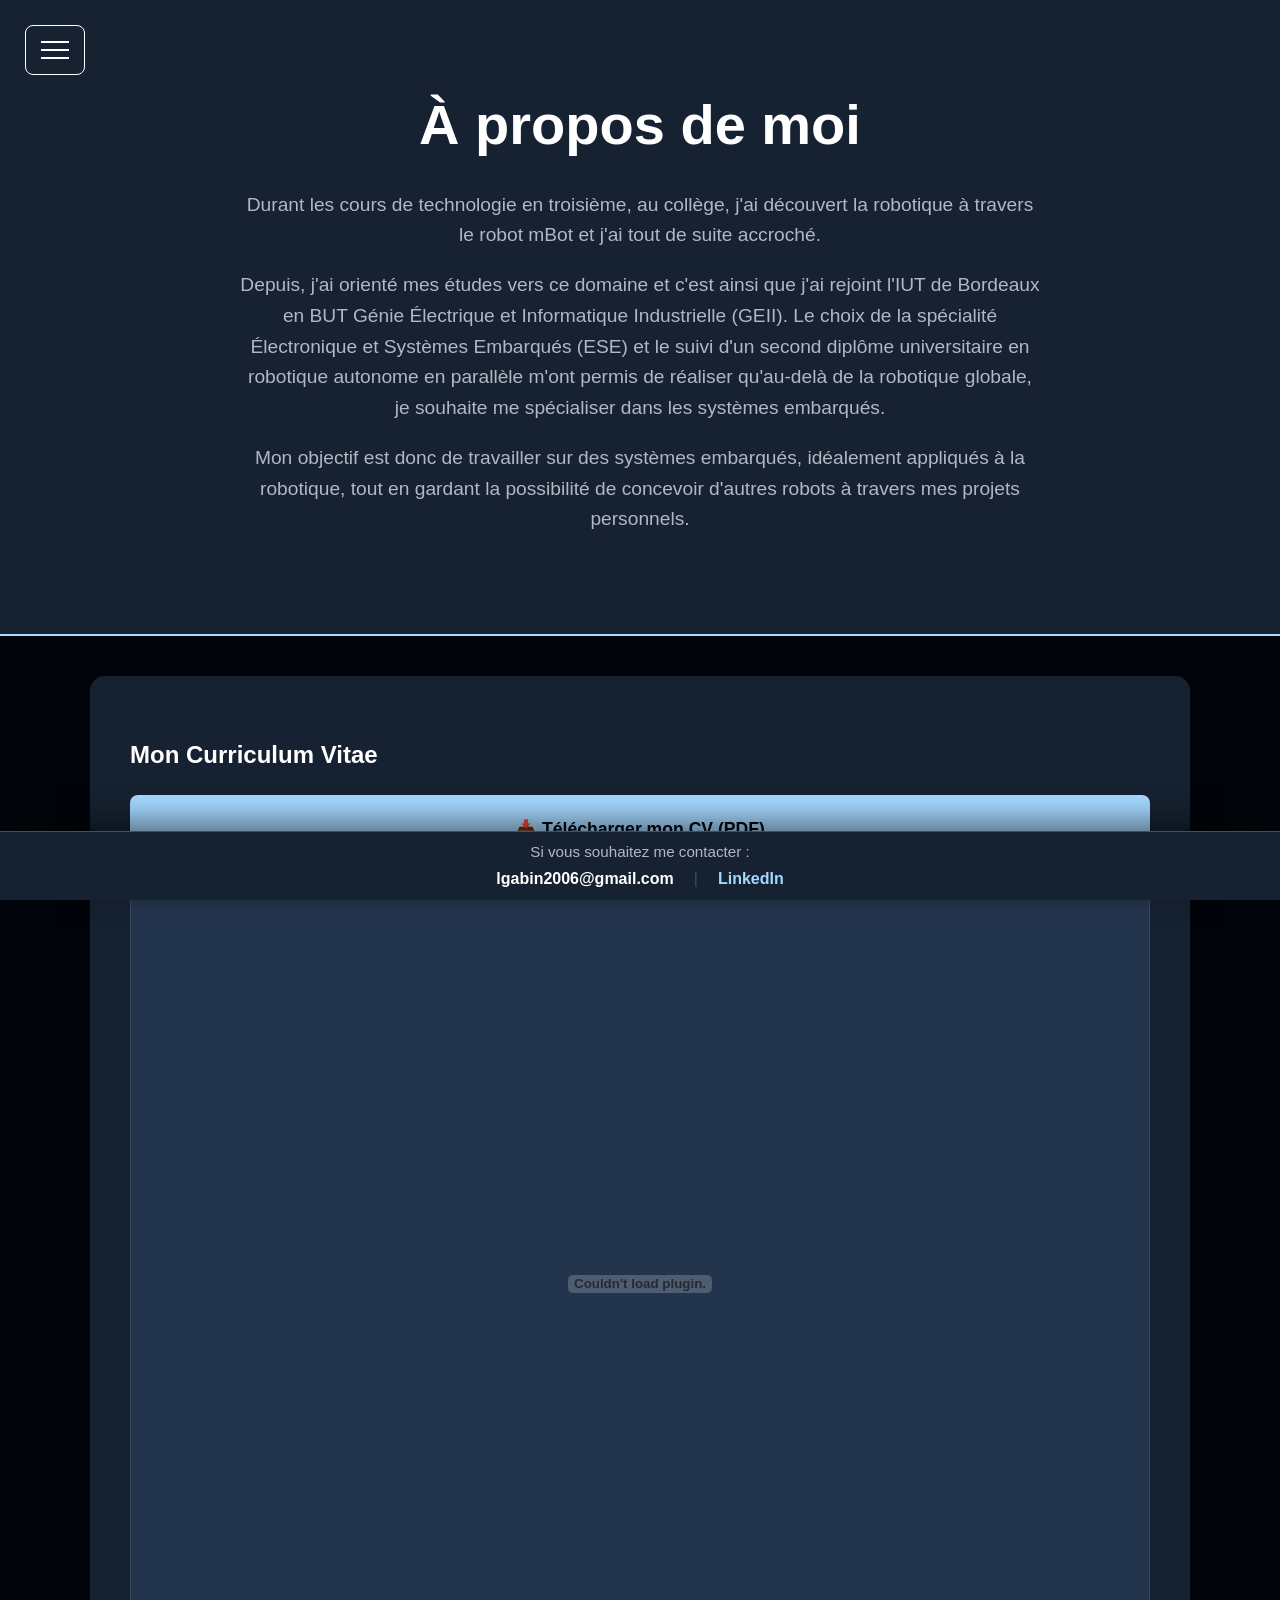
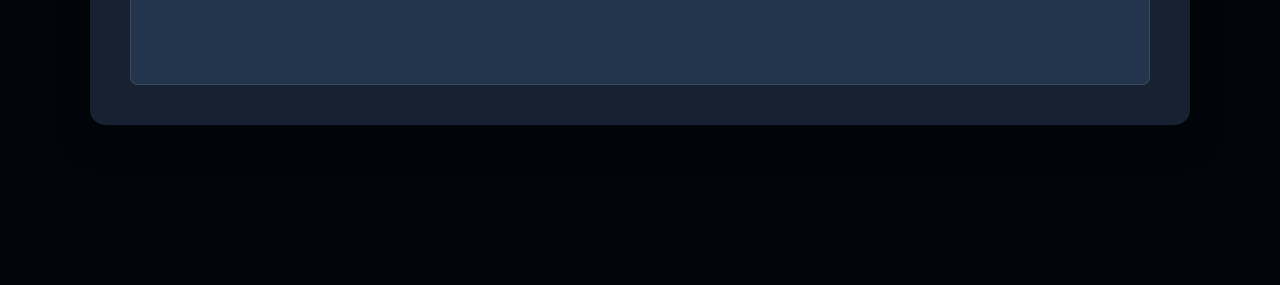
<file: about.html>
<!DOCTYPE html>
<html lang="fr">
<head>
    <meta charset="UTF-8">
    <meta name="viewport" content="width=device-width, initial-scale=1.0">
    <title>À propos | Gabin Leroy</title>
    <link rel="stylesheet" href="style.css">
</head>
<body>

    <div id="hamburger" class="hamburger">
        <span></span><span></span><span></span>
    </div>

    <nav id="menu-links" class="menu-hidden">
        <ul>
            <li><a href="index.html">Accueil</a></li>
            <li><a href="about.html">À propos de moi</a></li>
            <li><a href="stagejapon.html">Expérience Professionnelle</a></li>
            <li><a href="projets.html">Projets</a></li>
            <li><a href="competences.html">Compétences</a></li>
            <li><a href="index.html#hobbies">Hobbies</a></li>
        </ul>
    </nav>

    <header class="about-banner">
        <h1>À propos de moi</h1>
        <div class="banner-text">
            <p>Durant les cours de technologie en troisième, au collège, j'ai découvert la robotique à travers le robot mBot et j'ai tout de suite accroché.</p>
            <p>Depuis, j'ai orienté mes études vers ce domaine et c'est ainsi que j'ai rejoint l'IUT de Bordeaux en BUT Génie Électrique et Informatique Industrielle (GEII). Le choix de la spécialité Électronique et Systèmes Embarqués (ESE) et le suivi d'un second diplôme universitaire en robotique autonome en parallèle m'ont permis de réaliser qu'au-delà de la robotique globale, je souhaite me spécialiser dans les systèmes embarqués.</p>
            <p>Mon objectif est donc de travailler sur des systèmes embarqués, idéalement appliqués à la robotique, tout en gardant la possibilité de concevoir d'autres robots à travers mes projets personnels.</p>
        </div>
    </header>

    <main class="container">
        <section class="section-card cv-section">
            <h2>Mon Curriculum Vitae</h2>
            
            <a href="assets/CV_Gabin_Leroy.pdf" target="_blank" download class="btn-cv-download">
                📥 Télécharger mon CV (PDF)
            </a>

            <div class="cv-display">
                <embed 
                    src="assets/CV_Gabin_Leroy.pdf" 
                    type="application/pdf" 
                    width="100%" 
                    height="800px" 
                />
            </div>
        </section>
    </main>

    <footer class="sticky-footer">
        <div class="footer-content">
            <p class="contact-intro">Si vous souhaitez me contacter :</p>
            <div class="contact-links">
                <span class="contact-mail"><strong>lgabin2006@gmail.com</strong></span>
                <span class="separator">|</span>
                <a href="https://www.linkedin.com/in/gabin-leroy-820791335" target="_blank">LinkedIn</a>
            </div>
        </div>
    </footer>

    <script src="script.js"></script>
</body>
</html>
</file>
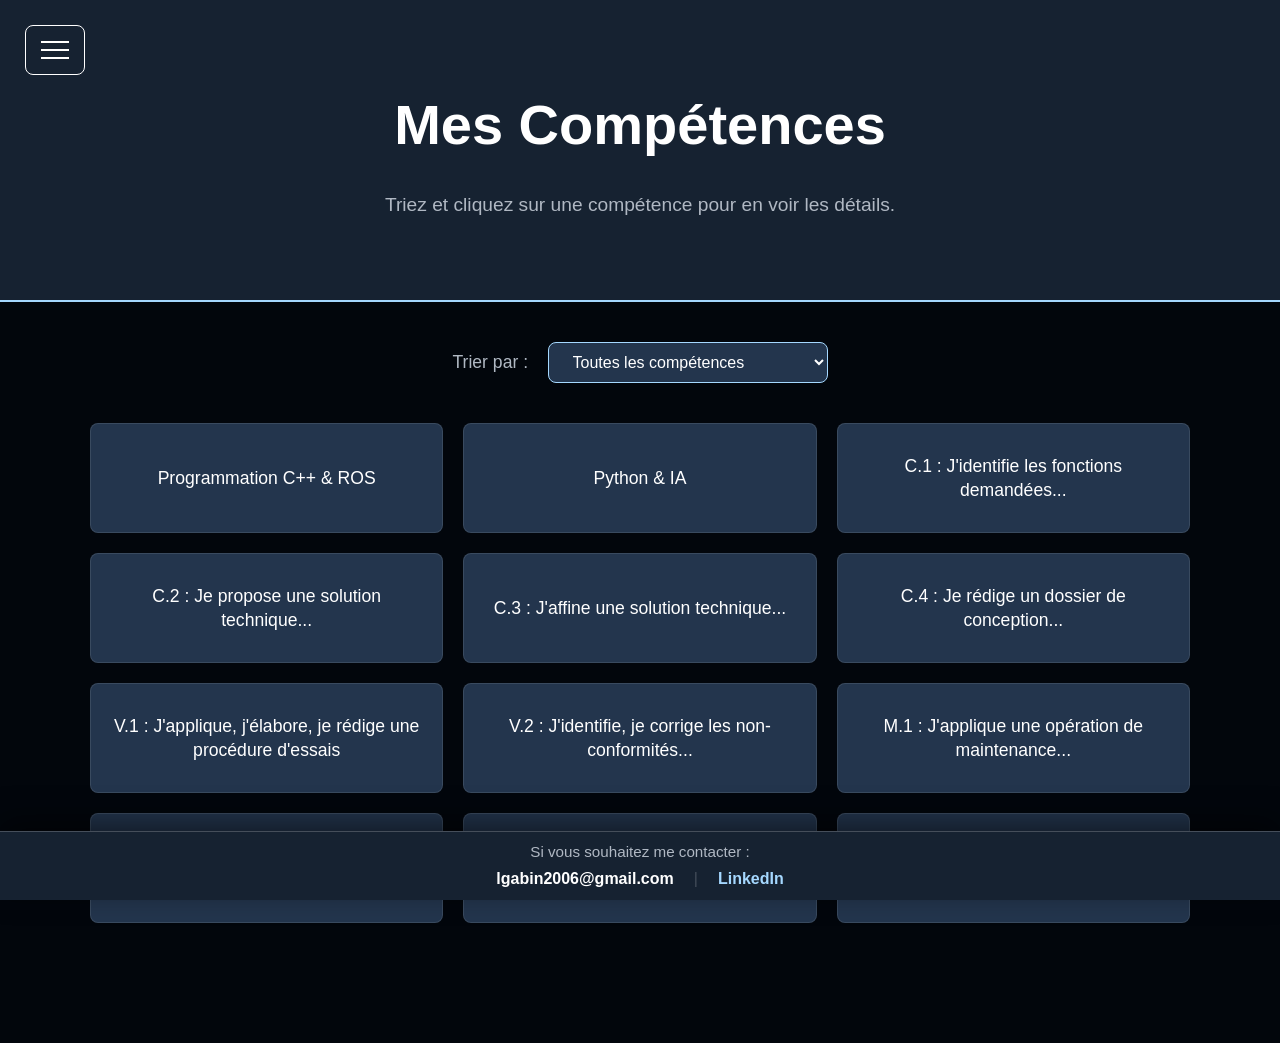
<file: competences.html>
<!DOCTYPE html>
<html lang="fr">
<head>
    <meta charset="UTF-8">
    <meta name="viewport" content="width=device-width, initial-scale=1.0">
    <title>Compétences | Gabin Leroy</title>
    <link rel="stylesheet" href="style.css">
</head>
<body>

    <div id="hamburger" class="hamburger">
        <span></span><span></span><span></span>
    </div>

    <nav id="menu-links" class="menu-hidden">
        <ul>
            <li><a href="index.html">Accueil</a></li>
            <li><a href="about.html">À propos de moi</a></li>
            <li><a href="stagejapon.html">Expérience Professionnelle</a></li>
            <li><a href="projets.html">Projets</a></li>
            <li><a href="competences.html">Compétences</a></li>
            <li><a href="index.html#hobbies">Hobbies</a></li>
        </ul>
    </nav>

    <header class="about-banner">
        <h1>Mes Compétences</h1>
        <p class="banner-text">Triez et cliquez sur une compétence pour en voir les détails.</p>
    </header>

    <main class="container">
        
        <div class="filter-section">
            <label for="skill-filter">Trier par :</label>
            <select id="skill-filter" class="custom-select">
                <option value="all">Toutes les compétences</option>
                <option value="informatique">Informatique & Programmation</option>
                <option value="geii">Compétences BUT GEII</option>
            </select>
        </div>

        <div id="skills-board" class="skills-grid">

            <div class="skill-card" data-label="informatique">
                <h3>Programmation C++ & ROS</h3>
                <div class="skill-details" style="display: none;">
                    <p>Développement de systèmes embarqués et robotiques avancés.</p>
                    <ul>
                        <li>Création de nœuds ROS (Robot Operating System)</li>
                        <li>Programmation orientée objet en C++</li>
                        <li>Gestion de la navigation et des capteurs LiDAR</li>
                    </ul>
                </div>
            </div>

            <div class="skill-card" data-label="informatique">
                <h3>Python & IA</h3>
                <div class="skill-details" style="display: none;">
                    <p>Développement de scripts d'automatisation et de réseaux de neurones (ex: reconnaissance de main avec ORCA).</p>
                </div>
            </div>

            <div class="geii-header" data-group="geii">
            <h3 class="skill-title color-red">Compétence CONCEVOIR</h3>
        </div>
        <div class="skill-card" data-label="geii" data-color="red">
            <h3>C.1 : J'identifie les fonctions demandées...</h3>
            <div class="skill-details" style="display: none;"><p>Détails à rédiger...</p></div>
        </div>
        <div class="skill-card" data-label="geii" data-color="red">
            <h3>C.2 : Je propose une solution technique...</h3>
            <div class="skill-details" style="display: none;"><p>Détails à rédiger...</p></div>
        </div>
        <div class="skill-card" data-label="geii" data-color="red">
            <h3>C.3 : J'affine une solution technique...</h3>
            <div class="skill-details" style="display: none;"><p>Détails à rédiger...</p></div>
        </div>
        <div class="skill-card" data-label="geii" data-color="red">
            <h3>C.4 : Je rédige un dossier de conception...</h3>
            <div class="skill-details" style="display: none;"><p>Détails à rédiger...</p></div>
        </div>

        <div class="geii-header" data-group="geii">
            <h3 class="skill-title color-orange">Compétence VERIFIER</h3>
        </div>
        <div class="skill-card" data-label="geii" data-color="orange">
            <h3>V.1 : J'applique, j'élabore, je rédige une procédure d'essais</h3>
            <div class="skill-details" style="display: none;"><p>Détails à rédiger...</p></div>
        </div>
        <div class="skill-card" data-label="geii" data-color="orange">
            <h3>V.2 : J'identifie, je corrige les non-conformités...</h3>
            <div class="skill-details" style="display: none;"><p>Détails à rédiger...</p></div>
        </div>

        <div class="geii-header" data-group="geii">
            <h3 class="skill-title color-yellow">Compétence MAINTENIR</h3>
        </div>
        <div class="skill-card" data-label="geii" data-color="yellow">
            <h3>M.1 : J'applique une opération de maintenance...</h3>
            <div class="skill-details" style="display: none;"><p>Détails à rédiger...</p></div>
        </div>
        <div class="skill-card" data-label="geii" data-color="yellow">
            <h3>M.2 : Je rédige la procédure de maintenance...</h3>
            <div class="skill-details" style="display: none;"><p>Détails à rédiger...</p></div>
        </div>

        <div class="geii-header" data-group="geii">
            <h3 class="skill-title color-green">Compétence IMPLANTER (ESE)</h3>
        </div>
        <div class="skill-card" data-label="geii" data-color="green">
            <h3>I.3.1 : J'exécute la fabrication, l'installation...</h3>
            <div class="skill-details" style="display: none;"><p>Détails à rédiger...</p></div>
        </div>
        <div class="skill-card" data-label="geii" data-color="green">
            <h3>I.3.2 : Je prouve la conformité du système</h3>
            <div class="skill-details" style="display: none;"><p>Détails à rédiger...</p></div>
        </div>

        <div id="skill-modal" class="modal-hidden">
            <div class="modal-content">
                <button id="close-modal" class="close-btn">&times;</button>
                <h2 id="modal-title" class="accent-text">Titre</h2>
                <div id="modal-body">
                    </div>
            </div>
        </div>

    </main>

    <footer class="sticky-footer">
        <div class="footer-content">
            <p class="contact-intro">Si vous souhaitez me contacter :</p>
            <div class="contact-links">
                <span class="contact-mail"><strong>lgabin2006@gmail.com</strong></span>
                <span class="separator">|</span>
                <a href="https://www.linkedin.com/in/gabin-leroy-820791335" target="_blank">LinkedIn</a>
            </div>
        </div>
    </footer>

    <script src="script.js"></script>
</body>
</html>
</file>
<file: style.css>
html { scroll-behavior: smooth; }

/* --- VARIABLES --- */
:root {
    --bg-dark: #02060c;
    --block-bg: #162231;
    --card-bg: #23354d;
    --accent: #a5d8ff;
    --white: #ffffff;
    --text-dim: #b0b8c3;
    --skill-red: #e74c3c;
    --skill-orange: #e67e22;
    --skill-yellow: #f1c40f;
    --skill-green: #2ecc71;
}

body {
    margin: 0; padding: 0;
    font-family: 'Inter', -apple-system, sans-serif;
    background-color: var(--bg-dark);
    color: var(--white);
    line-height: 1.6;
    padding-bottom: 120px;
}

.container { width: 90%; max-width: 1100px; margin: 0 auto; }

/* --- HEADER & BANNIÈRES --- */
.hero { text-align: center; padding: 100px 20px 60px; }
.hero h1, .about-banner h1 { font-size: 3.5em; color: var(--white); font-weight: 800; margin: 0; }
.subtitle { color: var(--white); opacity: 0.9; font-size: 1.2em; margin-top: 10px; }

.about-banner {
    width: 100%; background: var(--block-bg);
    border-bottom: 2px solid var(--accent);
    padding: 80px 0; text-align: center;
}
.about-banner h1 { margin-bottom: 20px; }
.banner-text { max-width: 800px; margin: 0 auto; padding: 0 20px; font-size: 1.2em; color: var(--text-dim); }

/* --- MENU HAMBURGER --- */
.hamburger {
    position: fixed; top: 25px; left: 25px; z-index: 2000; cursor: pointer;
    background: var(--block-bg); padding: 15px; border-radius: 8px;
    border: 1px solid var(--white); display: flex; flex-direction: column; gap: 6px;
}
.hamburger span { display: block; width: 28px; height: 2px; background: var(--white); }

#menu-links {
    position: fixed; top: 0; left: 0; height: 100vh; width: 280px;
    background: var(--block-bg); border-right: 1px solid var(--white);
    z-index: 1500; padding-top: 100px; transition: transform 0.4s ease;
}
.menu-hidden { transform: translateX(-100%); }
#menu-links ul { list-style: none; padding: 0 40px; margin: 0; }
#menu-links a { text-decoration: none; color: var(--white); font-size: 1.3em; display: block; padding: 15px 0; }
#menu-links a:hover { color: var(--accent); }

/* --- SECTIONS & GRILLES --- */
.section-card {
    background: var(--block-bg); margin: 40px auto; padding: 40px;
    border-radius: 15px; box-shadow: 0 15px 35px rgba(0,0,0,0.4);
}
.grid-layout { display: grid; grid-template-columns: repeat(2, 1fr); gap: 30px; margin-top: 25px; }
.single-item { grid-template-columns: 1fr !important; }

/* --- BOUTONS (LE FIX ULTIME - OMBRE INTERNE) --- */
.card-btn {
    height: 240px; border-radius: 12px;
    background-color: transparent; /* On enlève le fond sombre qui bavait */
    position: relative; overflow: hidden;
    text-decoration: none; color: var(--white); display: block; transition: all 0.3s ease;
    
    /* On remplace la bordure classique par une ombre interne. 
       Elle couvre parfaitement le bord sans laisser de vide microscopique ! */
    border: none;
    box-shadow: inset 0 0 0 1px rgba(255, 255, 255, 0.1);
    
    background-size: cover;
    background-position: center;
    
    transform: translateZ(0);
    isolation: isolate;
}

.card-btn:hover { 
    transform: translateY(-8px); 
    /* Au survol, l'ombre interne devient bleue (var--accent) et on garde l'ombre externe */
    box-shadow: inset 0 0 0 1px var(--accent), 0 10px 20px rgba(0,0,0,0.3);
}


/* L'overlay gère uniquement le texte et le dégradé noir */
.overlay { 
    position: absolute; inset: 0; 
    z-index: 2; 
    background: linear-gradient(transparent, rgba(0, 0, 0, 0.8)); 
    padding: 25px; display: flex; flex-direction: column; justify-content: flex-end; 
}

/* Le pseudo-élément ::after gère le flou, en débordant de 10px pour couper le défaut */
.overlay::after {
    content: "";
    position: absolute;
    top: -10px; left: -10px; right: -10px; bottom: -10px; 
    backdrop-filter: blur(3px);
    -webkit-backdrop-filter: blur(3px); /* Indispensable pour Safari/iOS */
    z-index: -1; /* Reste sagement derrière le texte et le dégradé */
    transition: backdrop-filter 0.3s ease, -webkit-backdrop-filter 0.3s ease;
}

.overlay h3 { font-size: 1.5em; margin: 0; }

/* Au survol, l'image devient nette */
.card-btn:hover .overlay::after {
    backdrop-filter: blur(0px);
    -webkit-backdrop-filter: blur(0px);
}
/* --- LIGNES ALTERNÉES (PROJETS & PHOTOS) --- */
.project-row, .photo-row { display: flex; align-items: center; gap: 40px; margin-bottom: 80px; }
.project-row.reverse, .photo-row.reverse { flex-direction: row-reverse; }

/* Spécificités Projets */
.project-row { background: var(--block-bg); padding: 30px; border-radius: 15px; border: 1px solid rgba(255, 255, 255, 0.05); margin-top: 60px; }
.project-image, .photo-text { flex: 1; }
.project-image img { width: 100%; border-radius: 10px; height: 300px; object-fit: cover; }
.project-text { flex: 1; }
.project-text h3, .photo-text h2 { font-size: 1.8em; margin-bottom: 15px; color: var(--accent); }

.category-title { font-size: 2.5em; color: var(--accent); margin: 60px 0 20px 0; border-bottom: 1px solid rgba(255, 255, 255, 0.1); padding-bottom: 10px; }
.subcategory-title { font-size: 1.8em; color: var(--white); margin: 40px 0; opacity: 0.8; }

/* Spécificités Photo (Carrousel) - VERSION 2 */
.photo-container-v2 { margin: 80px 0; width: 100%; }
.carousel-container { position: relative; width: 100%; overflow: hidden; border-radius: 15px; border: 1px solid rgba(255, 255, 255, 0.1); aspect-ratio: 16 / 9; }
.carousel-slide { display: flex; overflow-x: auto; scroll-snap-type: x mandatory; scroll-behavior: smooth; -ms-overflow-style: none; scrollbar-width: none; }
.carousel-slide::-webkit-scrollbar { display: none; }
.carousel-slide img { width: 100%; flex-shrink: 0; scroll-snap-align: start; object-fit: cover; aspect-ratio: 16 / 9; height: auto; }

/* Pas de bloc de fond, texte directement posé avec ombres 3D */
.photo-text-v2 {
    position: absolute; bottom: 40px; width: 50%; z-index: 10; pointer-events: none;
}
.photo-text-v2 h2 { 
    font-size: 2.2em; color: var(--white); margin-bottom: 10px;
    text-shadow: 2px 2px 10px rgba(0, 0, 0, 1), -1px -1px 0 rgba(0,0,0,0.5); 
}
.photo-text-v2 p { 
    font-size: 1.1em; color: #ffffff; margin: 0;
    text-shadow: 1px 1px 8px rgba(0, 0, 0, 1), 0px 0px 5px rgba(0,0,0,0.8); 
}
.text-left { left: 40px; text-align: left; }
.text-right { right: 40px; text-align: right; left: auto; }

@media (max-width: 768px) {
    .photo-text-v2 { width: 85%; bottom: 20px; left: 20px !important; text-align: left !important; }
    .photo-text-v2 h2 { font-size: 1.5em; }
    .photo-text-v2 p { font-size: 0.9em; }
}

/* --- TRANSITION DE FOND DYNAMIQUE (PAGE PHOTO) --- */
body.photo-theme {
    transition: background-color 1s ease; /* Transition très douce de 1 seconde */
}

/* --- BOUTONS --- */
.btn-more, .btn-cv-download, .btn-insta, .btn-doc {
    display: inline-block; font-weight: bold; text-decoration: none; transition: 0.3s;
}
.btn-more { margin-top: 15px; color: var(--accent); border: 1px solid var(--accent); padding: 8px 20px; border-radius: 5px; }
.btn-more:hover { background: var(--accent); color: var(--bg-dark); }
.btn-cv-download { display: block; background: var(--accent); color: var(--bg-dark); text-align: center; padding: 20px; margin-bottom: 20px; border-radius: 8px; font-size: 1.1em; }
.btn-cv-download:hover { background: var(--white); transform: translateY(-3px); }
.btn-insta { margin-top: 20px; padding: 10px 25px; background: linear-gradient(45deg, #f09433, #e6683c, #dc2743, #cc2366, #bc1888); color: white; border-radius: 50px; }
.btn-insta:hover { transform: scale(1.05); }

/* --- NOUVEAU : BOUTONS DE DOCUMENTS (POUR LES PAGES PROJETS) --- */
.docs-container { display: flex; flex-wrap: wrap; gap: 15px; margin-top: 20px; }
.btn-doc { flex: 1; min-width: 200px; background: var(--card-bg); color: var(--white); padding: 15px; text-align: center; border-radius: 8px; border: 1px solid rgba(255,255,255,0.2); }
.btn-doc:hover { background: var(--accent); color: var(--bg-dark); transform: translateY(-3px); }

/* --- SECTION COMPÉTENCES (Titres et Couleurs GEII conservés) --- */
.skill-title { font-size: 1.1em; margin-bottom: 15px; text-transform: uppercase; letter-spacing: 1.5px; border-left: 4px solid currentColor; padding-left: 15px; }
.color-red { color: var(--skill-red); }
.color-orange { color: var(--skill-orange); }
.color-yellow { color: var(--skill-yellow); }
.color-green { color: var(--skill-green); }

/* --- PAGE CV --- */
.cv-section { margin-top: 60; }
.cv-display { background: var(--card-bg); border-radius: 8px; overflow: hidden; border: 1px solid rgba(255, 255, 255, 0.1); height: 800px; }
.cv-display embed { width: 100%; height: 100%; }

/* --- FOOTER STICKY --- */
.sticky-footer { position: fixed; bottom: 0; width: 100%; background: var(--block-bg); border-top: 1px solid rgba(255,255,255,0.2); padding: 8px 0; z-index: 2000; box-shadow: 0 -10px 30px rgba(0,0,0,0.5); }
.footer-content { display: flex; flex-direction: column; align-items: center; gap: 2px; }
.contact-intro { margin: 0; font-size: 0.95em; color: var(--text-dim); }
.contact-links { margin: 0; display: flex; align-items: center; gap: 20px; }
.sticky-footer a { color: var(--accent); text-decoration: none; font-weight: bold; transition: 0.3s; }
.sticky-footer a:hover { text-decoration: underline; color: var(--white); }
.separator { color: rgba(255,255,255,0.2); }

/* --- RESPONSIVE MOBILE --- */
@media (max-width: 768px) {
    .grid-layout { grid-template-columns: 1fr; }
    .hero h1, .about-banner h1 { font-size: 2.5em; }
    /* Regroupement des comportements colonnes sur mobile */
    .project-row, .project-row.reverse, .photo-row, .photo-row.reverse { flex-direction: column; gap: 20px; }
    .carousel-slide img { height: 300px; }
}
@media (max-width: 500px) {
    .contact-links { flex-direction: column; gap: 5px; }
    .separator { display: none; }
}

/* --- BANNIÈRE JAPON : Néon Blanc Détaché --- */
.japan-banner {
    position: relative; width: 100%; height: 400px;
    background: radial-gradient(circle at 80% 50%, #e0e6ed 10%, #1c2b40 85%, var(--bg-dark) 150%);
    display: flex; flex-direction: column; justify-content: center; align-items: center; text-align: center; overflow: hidden; border-bottom: 2px solid #bc002d;
}
.japan-banner h1 { position: relative; z-index: 10; font-size: 3.5em; margin-bottom: 20px; color: var(--white); text-shadow: 0 0 10px rgba(0,0,0,0.6); }
.japan-banner .banner-text { position: relative; z-index: 10; max-width: 800px; margin: 0 auto; padding: 0 20px; font-size: 1.2em; color: var(--white); text-shadow: 0 0 10px rgba(0,0,0,0.6); }

.japan-banner::before {
    content: ""; position: absolute; width: 280px; height: 280px; right: 10%; top: 50%; transform: translateY(-50%);
    background-color: #bc002d; border-radius: 50%; 
    filter: blur(8px); opacity: 1; z-index: 1;
}
.japan-banner::after {
    content: ""; position: absolute; top: 50%; transform: translateY(-50%);
    width: 290px; height: 290px; right: calc(10% - 5px); /* On centre l'anneau plus grand */
    border-radius: 50%; z-index: 2; pointer-events: none;
    border: 1px solid rgba(255, 255, 255, 0.4);
    box-shadow: 0 0 12px rgba(255, 255, 255, 0.3);
}

/* SECTION DOUBLE PHOTO (LABORATOIRE) */
.lab-grid {
    display: flex;
    gap: 30px;
    margin: 40px 0;
}

.lab-item {
    flex: 1;
}

.lab-item img {
    width: 100%;
    height: 400px;
    object-fit: cover;
    border-radius: 12px;
    border: 1px solid rgba(255, 255, 255, 0.1);
}

.lab-caption {
    margin-top: 20px;
    text-align: center;
    font-style: italic;
    color: var(--text-dim);
}

/* Mobile */
@media (max-width: 768px) {
    .lab-grid { flex-direction: column; }
    .lab-item img { height: 300px; }
}

/* BOUTON Stage Japon Expérience pro */

/* 1. Le fond du bouton (Uniquement le dégradé) */
.japan-card {
    background: radial-gradient(circle at 75% 50%, #f0f4f8 40%, #5c7285 130%) !important;
    position: relative;
    overflow: hidden;
}

/* 2. Le calque de l'image (Main ORCA) isolé uniquement à gauche ! */
.japan-card .overlay::before {
    content: "";
    position: absolute;
    top: 0; left: 0; bottom: 0;
    width: 60%; /* Ne prend que la partie gauche pour ne PAS polluer le drapeau */
    background: url('img/orcahandremove.png') no-repeat left 35% center / auto 90%;
    filter: blur(5px); /* Image floue par défaut */
    transition: all 0.3s ease; /* Fluidité de l'animation */
    z-index: -1; /* Derrière le texte */
}

/* 3. Défloutage de l'image ET du soleil au survol */
.japan-card:hover .overlay::before {
    filter: blur(0px);
}
.japan-card:hover::before { 
    filter: blur(0px) !important; 
}

/* 4. Le Soleil Rouge (Ton code exact avec les bonnes couleurs) */
.japan-card::before {
    content: "" !important;
    position: absolute !important;
    background-image: none !important;
    background-color: #bc002d !important;
    width: 140px !important;
    height: 140px !important;
    top: 50% !important;
    bottom: auto !important;
    left: auto !important;
    right: 15% !important;
    transform: translateY(-50%) !important;
    border-radius: 50% !important;
    filter: blur(4px) !important;
    opacity: 1 !important;
    z-index: 1 !important;
    transition: all 0.3s ease !important;
}

/* 5. L'Anneau Néon (Ton code exact) */
.japan-card::after {
    content: "";
    position: absolute;
    width: 150px;
    height: 150px;
    right: calc(15% - 5px);
    top: 50%;
    transform: translateY(-50%);
    border-radius: 50%;
    z-index: 2;
    pointer-events: none;
    border: 1px solid rgba(255, 255, 255, 0.4);
    box-shadow: 0 0 8px rgba(255, 255, 255, 0.3);
}

/* 6. Le Texte (Ton code exact) */
.japan-card .overlay { 
    z-index: 10; 
    background: linear-gradient(transparent 60%, rgba(0, 0, 0, 0.5) 100%);
}

/* 7. SÉCURITÉ POUR LES TÉLÉPHONES (Mobile) */
@media (max-width: 768px) {
    .japan-card .overlay::before {
        width: 100%; /* Sur téléphone, on autorise l'image à dépasser */
        background-position: left 15% center;
        background-size: auto 80%;
    }
}

/* On désactive la vitre dépolie sur la carte Japon car elle gère déjà ses propres flous */
.japan-card .overlay::after {
    display: none;
}

/* ==========================================
   THÈME "TRAIL & ENDURANCE" (Forest Dark Mode)
   ========================================== */

/* Variables spécifiques pour la page Trail */
body.trail-theme {
    background-color: #121a16; /* Vert forêt très sombre (presque noir) */
    color: #e0e6ed;
}

/* On recolore les cartes et bordures pour l'ambiance forêt/roche */
body.trail-theme .section-card,
body.trail-theme .project-row {
    background-color: #18241e; /* Vert forêt un peu plus clair pour les blocs */
    border: 1px solid rgba(230, 126, 34, 0.15); /* Bordure discrète orange */
}

/* La couleur d'accentuation devient Terracotta (Orange Trail) */
body.trail-theme h2,
body.trail-theme .category-title,
body.trail-theme .accent-text {
    color: #e67e22; /* Orange Terracotta */
}

/* --- BANNIÈRE TRAIL --- */
.trail-banner {
    position: relative;
    width: 100%;
    height: 400px;
    /* Remplace 'img/fuji-banner.jpg' par ton image (Fuji ou montage de paysages) */
    background-image: linear-gradient(to bottom, rgba(18, 26, 22, 0.3), rgba(18, 26, 22, 1)), url('img/panorama.jpg');
    background-size: cover;
    background-position: center;
    display: flex;
    flex-direction: column;
    justify-content: center;
    align-items: center;
    text-align: center;
    border-bottom: 2px solid #e67e22;
}

.trail-banner h1 {
    font-size: 3.5em;
    color: #ffffff;
    text-shadow: 0 0 15px rgba(0,0,0,0.8);
    margin-bottom: 10px;
}

.trail-banner .subtitle {
    font-size: 1.5em;
    color: #e67e22;
    font-weight: bold;
    text-shadow: 0 0 10px rgba(0,0,0,0.8);
}

/* --- STYLE DES MÉDIAS TRAIL (FORMAT 16:9 ET RÉPARTITION) --- */

/* Modification de la place : Plus de place au média (60%), moins au texte (40%) */
body.trail-theme .project-image {
    flex: 1.5 !important; /* Élargit la zone de l'image/vidéo */
}
body.trail-theme .project-text {
    flex: 1 !important; /* Réduit proportionnellement la zone de texte */
}

/* Application du format 16:9 sur l'image du Semi-Marathon */
body.trail-theme .project-image img {
    width: 100%;
    aspect-ratio: 16 / 9 !important;
    height: auto !important;
    object-fit: cover;
}

/* Application du format 16:9 sur toutes les vidéos de la page */
.trail-video {
    width: 100%;
    aspect-ratio: 16 / 9; /* Format vidéo standard parfait, rien ne sera coupé */
    height: auto !important;
    object-fit: cover;
    border-radius: 12px;
    border: 1px solid rgba(255, 255, 255, 0.1);
    box-shadow: 0 10px 20px rgba(0,0,0,0.3);
}

/* Grille spécifique pour l'entraînement (Vidéo + Photos) */
.training-grid {
    display: grid;
    grid-template-columns: 1fr 1fr;
    gap: 20px;
    margin-top: 20px;
}
@media (max-width: 768px) {
    .training-grid { grid-template-columns: 1fr; }
}

/* ==========================================
   PAGE COMPÉTENCES (FILTRES ET MODALES)
   ========================================== */

/* Menu de filtre */
.filter-section { text-align: center; margin: 40px 0; }
.filter-section label { font-size: 1.1em; margin-right: 15px; color: var(--text-dim); }
.custom-select { background: var(--card-bg); color: var(--white); border: 1px solid var(--accent); padding: 10px 20px; border-radius: 8px; font-size: 1em; font-family: 'Inter', sans-serif; cursor: pointer; outline: none; }

/* Grille des cartes (3 par ligne) */
.skills-grid {
    display: grid;
    grid-template-columns: repeat(3, 1fr);
    gap: 20px;
}
.geii-header { 
    grid-column: 1 / -1; 
    display: none; /* Caché par défaut au premier chargement de la page */
}

/* Les petits blocs de compétences */
.skill-card {
    background: var(--card-bg);
    border: 1px solid rgba(255, 255, 255, 0.1);
    padding: 20px;
    border-radius: 8px;
    cursor: pointer;
    transition: all 0.3s ease;
    
    /* FIX DU BUG DE TRI : On utilise grid à la place de flex pour centrer verticalement sans bloquer le display: none */
    display: grid;
    align-content: center;
    justify-content: center;
    text-align: center;
    min-height: 110px;
    box-sizing: border-box;
}
.skill-card h3 { margin: 0; font-size: 1.1em; font-weight: 500; line-height: 1.4; }

/* Survol par défaut : Lueur Bleu Cyan Électrique */
.skill-card:hover {
    border-color: #00f3ff;
    box-shadow: 0 0 15px rgba(0, 243, 255, 0.4);
    transform: translateY(-2px);
}

/* Survol GEII : Actif uniquement si le filtre GEII est sélectionné */
.skills-grid.geii-active .skill-card[data-color="red"]:hover { border-color: var(--skill-red); box-shadow: 0 0 15px rgba(231, 76, 60, 0.4); }
.skills-grid.geii-active .skill-card[data-color="orange"]:hover { border-color: var(--skill-orange); box-shadow: 0 0 15px rgba(230, 126, 34, 0.4); }
.skills-grid.geii-active .skill-card[data-color="yellow"]:hover { border-color: var(--skill-yellow); box-shadow: 0 0 15px rgba(241, 196, 15, 0.4); }
.skills-grid.geii-active .skill-card[data-color="green"]:hover { border-color: var(--skill-green); box-shadow: 0 0 15px rgba(46, 204, 113, 0.4); }


/* --- FENÊTRE MODALE (POP-UP) --- */
.modal-hidden {
    display: none;
}

.modal-visible {
    position: fixed;
    top: 0; left: 0; width: 100vw; height: 100vh;
    background: rgba(0, 0, 0, 0.6); /* Fond sombre */
    backdrop-filter: blur(8px); /* Floute l'arrière-plan de la page */
    -webkit-backdrop-filter: blur(8px);
    z-index: 3000;
    display: flex;
    justify-content: center;
    align-items: center;
    animation: fadeIn 0.3s ease;
}

.modal-content {
    background: var(--block-bg);
    width: 80%;
    max-width: 800px;
    max-height: 80vh;
    border-radius: 15px;
    padding: 40px;
    position: relative;
    border: 1px solid var(--accent);
    overflow-y: auto; /* Permet de scroller si beaucoup de texte */
    box-shadow: 0 20px 50px rgba(0,0,0,0.5);
}

.close-btn {
    position: absolute;
    top: 15px; right: 25px;
    font-size: 2em;
    color: var(--text-dim);
    background: none;
    border: none;
    cursor: pointer;
    transition: 0.3s;
}
.close-btn:hover { color: var(--skill-red); }

#modal-body ul { padding-left: 20px; }
#modal-body li { margin-bottom: 10px; color: var(--text-dim); }

@keyframes fadeIn {
    from { opacity: 0; transform: scale(0.95); }
    to { opacity: 1; transform: scale(1); }
}

/* Adaptation de la grille Compétences sur mobile */
@media (max-width: 900px) {
    .skills-grid { grid-template-columns: repeat(2, 1fr); }
}
@media (max-width: 600px) {
    .skills-grid { grid-template-columns: 1fr; }
}

/* Effet de survol sur le gros bouton de l'accueil */
#home-skills .card-btn:hover {
    transform: translateY(-4px);
    box-shadow: 0 0 20px rgba(0, 243, 255, 0.4);
}

.photo-banner-bg {
    position: relative; /* Indispensable pour caler le bouton absolu tout en bas */
    background-image: linear-gradient(to bottom, rgba(0, 0, 0, 0.4), rgba(15, 23, 42, 0.95)), url('img/enoshima.jpg');
    background-size: cover;
    background-position: center 55%; /* Permet de descendre ou monter légèrement le pont si besoin */
}

/* Rend le texte de description blanc pur et lisible */
.photo-banner-bg .banner-text p {
    color: #ffffff !important;
    text-shadow: 0 2px 8px rgba(0, 0, 0, 0.8);
    font-weight: 500;
}

/* Positionne le bouton Insta pile au centre de la ligne du bas */
.photo-banner-bg .btn-insta {
    position: absolute;
    bottom: -25px; /* Ajuste cette valeur selon la hauteur réelle du bouton pour le couper en deux */
    left: 50%;
    transform: translateX(-50%);
    margin-top: 0; /* Annule la marge par défaut */
    z-index: 10;   /* Passe par-dessus la bordure */
}

/* Ajustement précis de la hauteur pour le Robot Sumo */
a[href="robotsumo.html"] {
    background-position: center 35% !important;
}

/* Ajustement précis du robot sumo dans les lignes de projet */
.project-image img[src*="robotsumo.jpg"] {
    object-position: center 33%;
}

/* --- EFFET DE FLOU DE REPLI POUR LE KART À HÉLICES --- */
/* 1. On prépare le conteneur de l'image du kart */
.project-row .project-image:has(img[src*="kartahelice.jpg"]) {
    position: relative;
    background-image: url('img/kartahelice.jpg');
    background-size: cover;
    background-position: center;
    overflow: hidden;
    border-radius: 10px;
    height: 300px; /* Aligné sur la hauteur de tes autres projets */
}

/* 2. On applique le flou artistique sur l'arrière-plan */
.project-row .project-image:has(img[src*="kartahelice.jpg"])::before {
    content: "";
    position: absolute;
    inset: 0;
    background: inherit;
    filter: blur(12px) brightness(0.6); /* Ajuste le flou et assombrit légèrement l'arrière-plan */
    transform: scale(1.1); /* Évite les bords blancs dus au flou */
    z-index: 1;
}

/* 3. On force l'image du premier plan à s'afficher EN TIÈRE et sans déformation */
.project-row .project-image img[src*="kartahelice.jpg"] {
    position: relative;
    width: 100%;
    height: 100%;
    object-fit: contain; /* Dézoome pour afficher 100% du kart */
    z-index: 2; /* Passe devant le calque flouté */
}

/* ==========================================
   FIX COUPE IMAGE DE LA PARTIE 1 (VISION)
   ========================================== */
.project-image img[src*="rlandmark.jpg"] {
    object-fit: contain; /* Affiche l'image de l'IA en entier sans la rogner */
    background-color: #0c1622; /* Teinte sombre ajustée pour s'accorder au retour écran */
}

/* ==========================================
   SYSTÈME DE GALERIE INTERACTIVE REVISITÉ
   ========================================== */
.peek-gallery {
    display: flex;
    width: 100%;
    height: 320px;
    border-radius: 10px;
    overflow: hidden;
    gap: 4px;
    background-color: #ffffff; /* Fond blanc unifié : élimine définitivement les bandes noires latérales */
    padding: 6px;
    box-sizing: border-box;
    border: 1px solid rgba(255, 255, 255, 0.1);
}

.peek-card {
    position: relative;
    flex: 0.18; /* Réduction de l'espace par défaut des volets fermés */
    height: 100%;
    transition: all 0.5s cubic-bezier(0.25, 0.8, 0.25, 1);
    cursor: pointer;
    background-color: #ffffff;
}

/* Par défaut, la première image est ouverte */
.peek-card:first-child {
    flex: 2;
}

.peek-card img {
    width: 100%;
    height: 100%;
    object-fit: contain; /* Conserve l'intégralité du schéma, des flèches et du texte */
    display: block;
}

/* ÉTIQUETTES DES VOLETS : Nettoyage complet des débordements textuels */
.peek-card span {
    position: absolute;
    bottom: 12px;
    left: 50%;
    transform: translateX(-50%) translateY(5px);
    background: rgba(15, 23, 42, 0.95);
    color: #ffffff;
    padding: 6px 16px;
    border-radius: 30px;
    font-size: 0.8em;
    font-weight: 600;
    white-space: nowrap;
    opacity: 0; /* Masqué par défaut sur les volets étroits pour éviter les coupures de mots */
    border: 1px solid rgba(255, 255, 255, 0.15);
    transition: opacity 0.3s ease, transform 0.3s ease;
    pointer-events: none;
    z-index: 10;
}

/* Affichage de l'étiquette uniquement sur le volet actif ou survolé */
.peek-card:first-child span,
.peek-gallery .peek-card:hover span {
    opacity: 1;
    transform: translateX(-50%) translateY(0);
}

/* COMPORTEMENT ÉLASTIQUE AU SURVOL (DESKTOP) */
.peek-gallery:hover .peek-card {
    flex: 0.15;
}
.peek-gallery .peek-card:hover {
    flex: 2;
}

/* CONFIGURATION SPÉCIFIQUE DUO : Équilibre 50/50 pour la Partie 3 (Angles VS PWM) */
.transparent-cards .peek-card {
    flex: 1; /* Répartition égale au chargement de la page */
}
.transparent-cards:hover .peek-card {
    flex: 0.2; /* Compression du volet non survolé */
}
.transparent-cards .peek-card:hover {
    flex: 1.8; /* Expansion du volet survolé */
}

/* RESPONSIVE MOBILE */
@media (max-width: 768px) {
    .peek-gallery {
        display: grid;
        grid-template-columns: repeat(2, 1fr);
        height: auto;
        gap: 8px;
        background-color: transparent;
        padding: 0;
        border: none;
    }
    .peek-card, .peek-gallery:hover .peek-card, .peek-gallery .peek-card:hover {
        flex: none;
        height: 160px;
        background-color: #ffffff;
        border-radius: 6px;
    }
    .peek-card span {
        opacity: 1;
        font-size: 0.75em;
        bottom: 8px;
        transform: translateX(-50%) translateY(0);
        padding: 4px 10px;
    }
}

/* ==========================================
   FIX D'AFFICHAGE DU ROBOT HOLONOME (THÉSÉE)
   ========================================== */

/* 1. Page d'accueil (index.html) : Image nette en plein écran (Style Sumo) */
a[href="robotholonome.html"].card-btn {
    background-image: url('img/robotholonome.png');
    background-size: cover;
    background-position: center 30%; /* Ajuste le centrage vertical du robot */
}
/* Désactivation des anciens calques de flou latéraux */
a[href="robotholonome.html"].card-btn::before,
a[href="robotholonome.html"].card-btn::after {
    display: none;
}

/* 2. Page catalogue (projets.html) : On garde ton effet de repli qui fonctionne bien */
.project-row .project-image:has(img[src*="robotholonome.png"]) {
    position: relative;
    background-image: url('img/robotholonome.png');
    background-size: cover;
    background-position: center;
    overflow: hidden;
    border-radius: 10px;
    height: 300px;
}
.project-row .project-image:has(img[src*="robotholonome.png"])::before {
    content: "";
    position: absolute;
    inset: 0;
    background: inherit;
    filter: blur(12px) brightness(0.5);
    transform: scale(1.1);
    z-index: 1;
}
.project-row .project-image img[src*="robotholonome.png"] {
    position: relative;
    width: 100%;
    height: 100%;
    object-fit: contain;
    z-index: 2;
}

/* ===================================================
   TEST OPTION 1 : MESH GRADIENT "AURORA" ÉPURÉ
   =================================================== */
.about-banner.thisee-banner-bg {
    position: relative;
    background: #02060c;
    
    /* Le fond coloré Aurora */
    background-image: 
        radial-gradient(at 100% 0%, #0d2b45 0px, transparent 55%),
        radial-gradient(at 80% 100%, #113f59 0px, transparent 55%),
        radial-gradient(at 40% 50%, #051321 0px, transparent 80%);
        
    overflow: hidden;
    padding: 80px 0;
    text-align: left;
    min-height: 280px;
    display: flex;
    align-items: center;
    border-bottom: 2px solid var(--accent);
}

/* 1. ON DESACTIVE COMPLETEMENT LA GRILLE POUR DE GACHER LE DEGRADE */
.about-banner.thisee-banner-bg::before {
    display: none;
}

/* Le texte à gauche reste posé normalement */
.about-banner.thisee-banner-bg .container {
    position: relative;
    z-index: 10;
    width: 100%;
    display: flex;
    flex-direction: column;
    align-items: flex-start;
}
.about-banner.thisee-banner-bg .banner-text {
    margin: 0; padding: 0;
    max-width: 55%;
}

/* Le robot net à droite */
.about-banner.thisee-banner-bg::after {
    content: "";
    position: absolute;
    top: 20px; right: 8%; bottom: 20px;
    width: 35%;
    background-image: url('img/robotholonomerem.png');
    background-size: contain;
    background-repeat: no-repeat;
    background-position: center;
    z-index: 5;
    filter: drop-shadow(0 0 15px rgba(165, 216, 255, 0.15));
}

/* Version Mobile */
@media (max-width: 768px) {
    .about-banner.thisee-banner-bg { text-align: center; padding: 40px 0; background-image: radial-gradient(circle at 50% 80%, #0d2b45 0%, #02060c 70%); }
    .about-banner.thisee-banner-bg::after { position: relative; display: block; width: 100%; height: 200px; right: 0; margin-top: 25px; }
    .about-banner.thisee-banner-bg .container { align-items: center; }
    .about-banner.thisee-banner-bg .banner-text { max-width: 100%; }
}

/* ==========================================
   FIX D'AFFICHAGE POUR LE SCHÉMA LIDAR
   ========================================== */
.project-image img[src*="lidarhol.png"] {
    object-fit: contain; /* Indispensable : affiche 100% du schéma et du texte sans coupure */
    background-color: #efedea; /* Assure un raccord parfait avec la couleur beige de ton image */
    padding: 15px; /* Donne un peu d'air pour que les textes ne collent pas aux bords */
    box-sizing: border-box;
}

/* ==========================================
   FIX D'AFFICHAGE POUR LES SCHÉMAS (LIDAR & ALGO)
   ========================================== */
.project-image img[src*="lidarhol.png"],
.project-image img[src*="algohol.jpg"] {
    object-fit: contain; /* Affiche 100% du schéma et du texte sans coupure */
    background-color: #efedea; /* Raccord avec la couleur de fond de tes images */
    padding: 15px;
    box-sizing: border-box;
}
</file>
